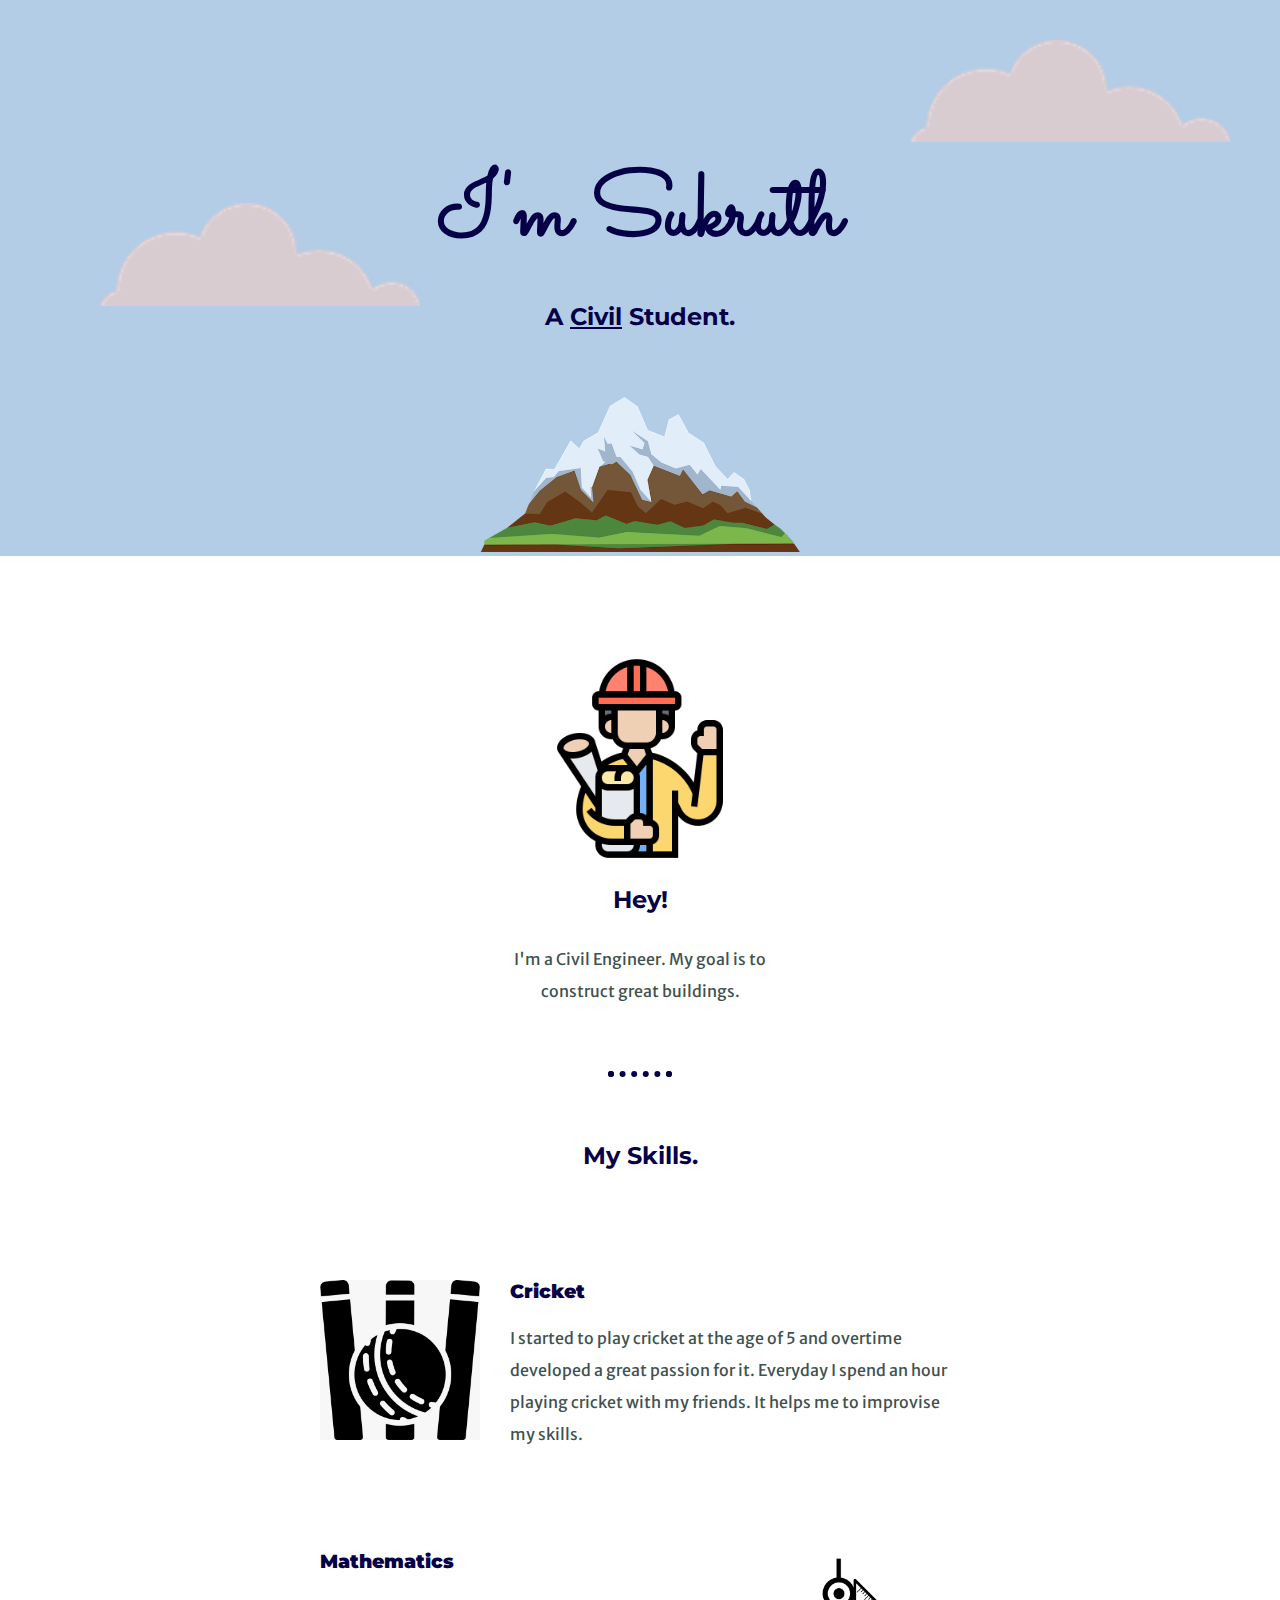
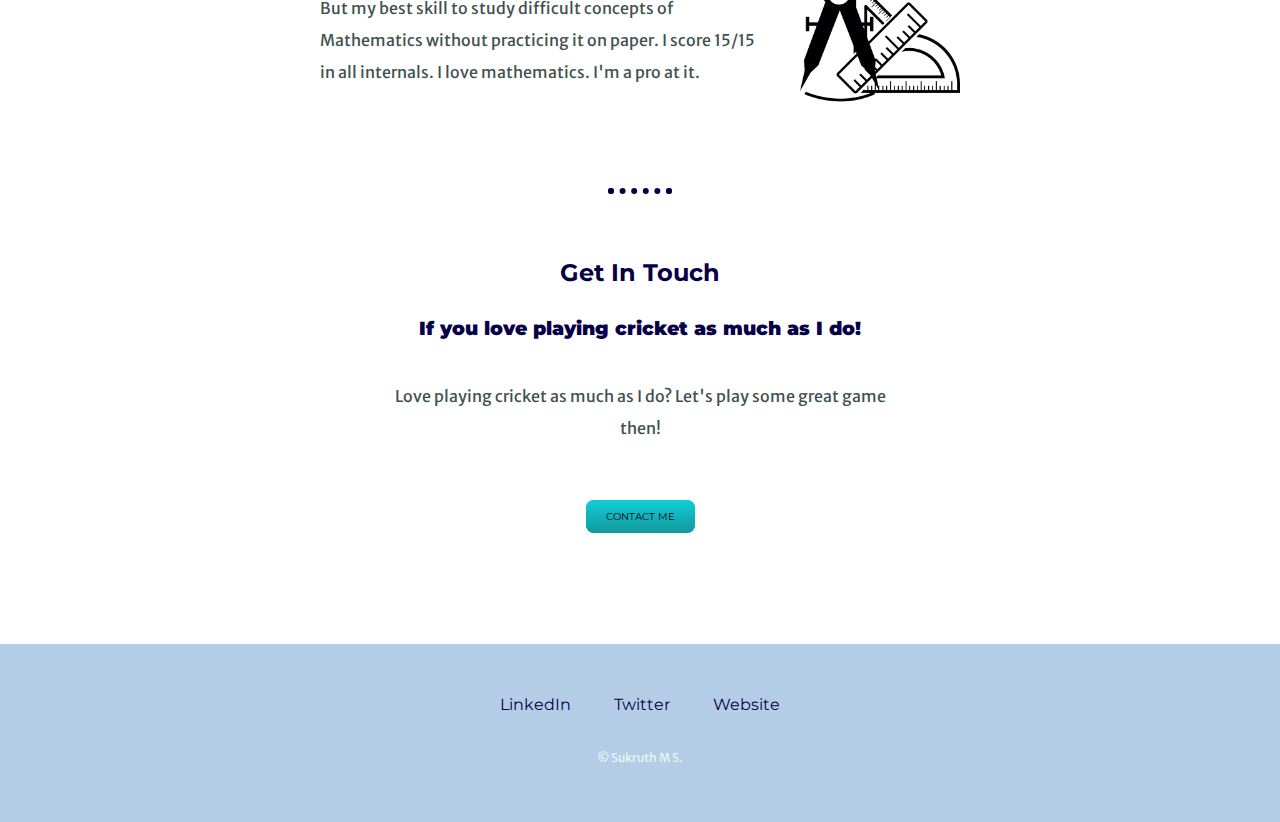
<file: index.html>
<!DOCTYPE html>
<html lang="en" dir="ltr">
  <head>
    <meta charset="utf-8">
    <title>Sukruth M S</title>
    <link rel="stylesheet" href="css/styles.css">
    <link rel="icon" href="favicon.ico">
    <link rel="preconnect" href="https://fonts.googleapis.com"><link rel="preconnect" href="https://fonts.gstatic.com" crossorigin><link href="https://fonts.googleapis.com/css2?family=Merriweather+Sans&family=Montserrat&family=Sacramento&display=swap" rel="stylesheet">
  </head>
  <body>
    <div class="top-container">
      <img class="top-cloud" src="cloud.png" alt="cloud-image">
      <h1>I'm Sukruth</h1>
      <h2>A <span class="civil">Civil</span> Student.</h2>
      <img class="bottom-cloud" src="cloud.png" alt="cloud-image">
      <img src="mountain.png" alt="mountain-image">
    </div>
    <div class="middle-container">
      <div class="profile">
        <img class="profile" src="engineer.png" alt="Profile Photo">
        <h2>Hey!</h2>
        <p class="intro">I'm a Civil Engineer. My goal is to construct great buildings.</p>
      </div>
      <hr>
      <div class="skills">
        <h2>My Skills.</h2>
        <div class="skill-row">
          <img class="cricket" src="cric.jpeg" alt="">
          <h3>Cricket</h3>
          <p>I started to play cricket at the age of 5 and overtime developed a great passion for it. Everyday I spend an hour playing cricket with my friends. It helps me to improvise my skills.</p>
        </div>
        <div class="skill-row">
          <img class="study" src="mathematics.png" alt="">
          <h3>Mathematics</h3>
          <p>But my best skill to study difficult concepts of Mathematics without practicing it on paper. I score 15/15 in all internals. I love mathematics. I'm a pro at it.</p>
        </div>
      </div>
      <hr>
      <div class="contact-me">
        <h2>Get In Touch</h2>
        <h3>If you love playing cricket as much as I do!</h3>
        <p class="contact-message">Love playing cricket as much as I do? Let's play some great game then!</p>
        <a class="btn" href="sukruthgowda17@gmail.com">CONTACT ME</a>
      </div>
    </div>
    <br>


    <div class="bottom-container">
      <a class="footer-link" href="https://www.linkedin.com/">LinkedIn</a>
      <a class="footer-link" href="https://sukruthms.com/">Twitter</a>
      <a class="footer-link" href="https://harshithama18.github.io/cv/">Website</a>
      <p class="copyright">© Sukruth M S.</p>
    </div>
  </body>
</html>
</file>
<file: css/styles.css>
body
{
  color: #40514E;
  margin: 0;
  text-align: center;
  font-family: 'Merriweather Sans', serif;
}
h1
{
  font-size: 5.625rem;
  margin: 50px auto 0 auto;
  font-family: 'Sacramento', cursive;
  color: #060047;
  font-weight: bold;

}
h2
{
  font-family: 'Montserrat', sans-serif;
  color: #060047;
  font-size: 1.5rem;
  font-weight: bold;
  padding-bottom: 10px;

}
h3
{
  font-family: 'Montserrat', sans-serif;
  color: #060047;
  font-weight: 900;
}
p
{
  line-height: 2;
}
hr
{
  border: dotted #060047 6px;
  border-bottom: none;
  width: 4%;
  margin: 5% auto;
}
.top-container
{
  background-color: #B4CDE6;
  position: relative;
  padding-top: 100px;
}
.middle-container
{
margin: 100px 0;
}
.bottom-container
{
  background-color: #B4CDE6;
  padding: 50px 0 20px;
}
img
{
  width: 25%;
}
.civil
{
  text-decoration: underline;
}
.top-cloud
{
  position: absolute;
  right: 50px;
  top: 40px;
}
.bottom-cloud
{
  position: absolute;
  left: 100px;
  bottom: 250px;
}
a
{
  color: #060047;
  font-family: 'Montserrat', sans-serif;
  margin: 10px 20px;
  text-decoration: none;
}
a:hover
{
  color: #EAF6F6;
}
.skill-row
{
  width: 50%;
  margin: auto;
  margin-top: 100px;
  margin-bottom: 100px;
  text-align: left;
}
.intro
{
  width: 50%;
  margin: auto;
}
.cricket
{
  width: 25%;
  float: left;
  margin-right: 30px;
}
.study
{
  width: 25%;
  float: right;
  margin-left: 30px;
}
.profile
{
  width: 40%;
  margin: auto;
}
.contact-message
{
  width: 40%;
  margin: 40px auto 60px;
}
.btn {
  background: #11cdd4;
  background-image: -webkit-linear-gradient(top, #11cdd4, #11999e);
  background-image: -moz-linear-gradient(top, #11cdd4, #11999e);
  background-image: -ms-linear-gradient(top, #11cdd4, #11999e);
  background-image: -o-linear-gradient(top, #11cdd4, #11999e);
  background-image: linear-gradient(to bottom, #11cdd4, #11999e);
  -webkit-border-radius: 8;
  -moz-border-radius: 8;
  border-radius: 8px;
  font-family: 'Montserrat', sans-serif;
  color: #0d000d;
  font-size: 10px;
  padding: 10px 20px 10px 20px;
  text-decoration: none;
}

.btn:hover {
  background:  #30e3cb;
  background-image: -webkit-linear-gradient(top,  #30e3cb, #2bc4ad);
  background-image: -moz-linear-gradient(top,  #30e3cb, #2bc4ad);
  background-image: -ms-linear-gradient(top,  #30e3cb, #2bc4ad);
  background-image: -o-linear-gradient(top,  #30e3cb, #2bc4ad);
  background-image: linear-gradient(to bottom,  #30e3cb, #2bc4ad);
  text-decoration: none;
}
.copyright
{
  color: #EAF6F6;
  font-size: 0.75rem;
  padding: 20px 0;
}
</file>
